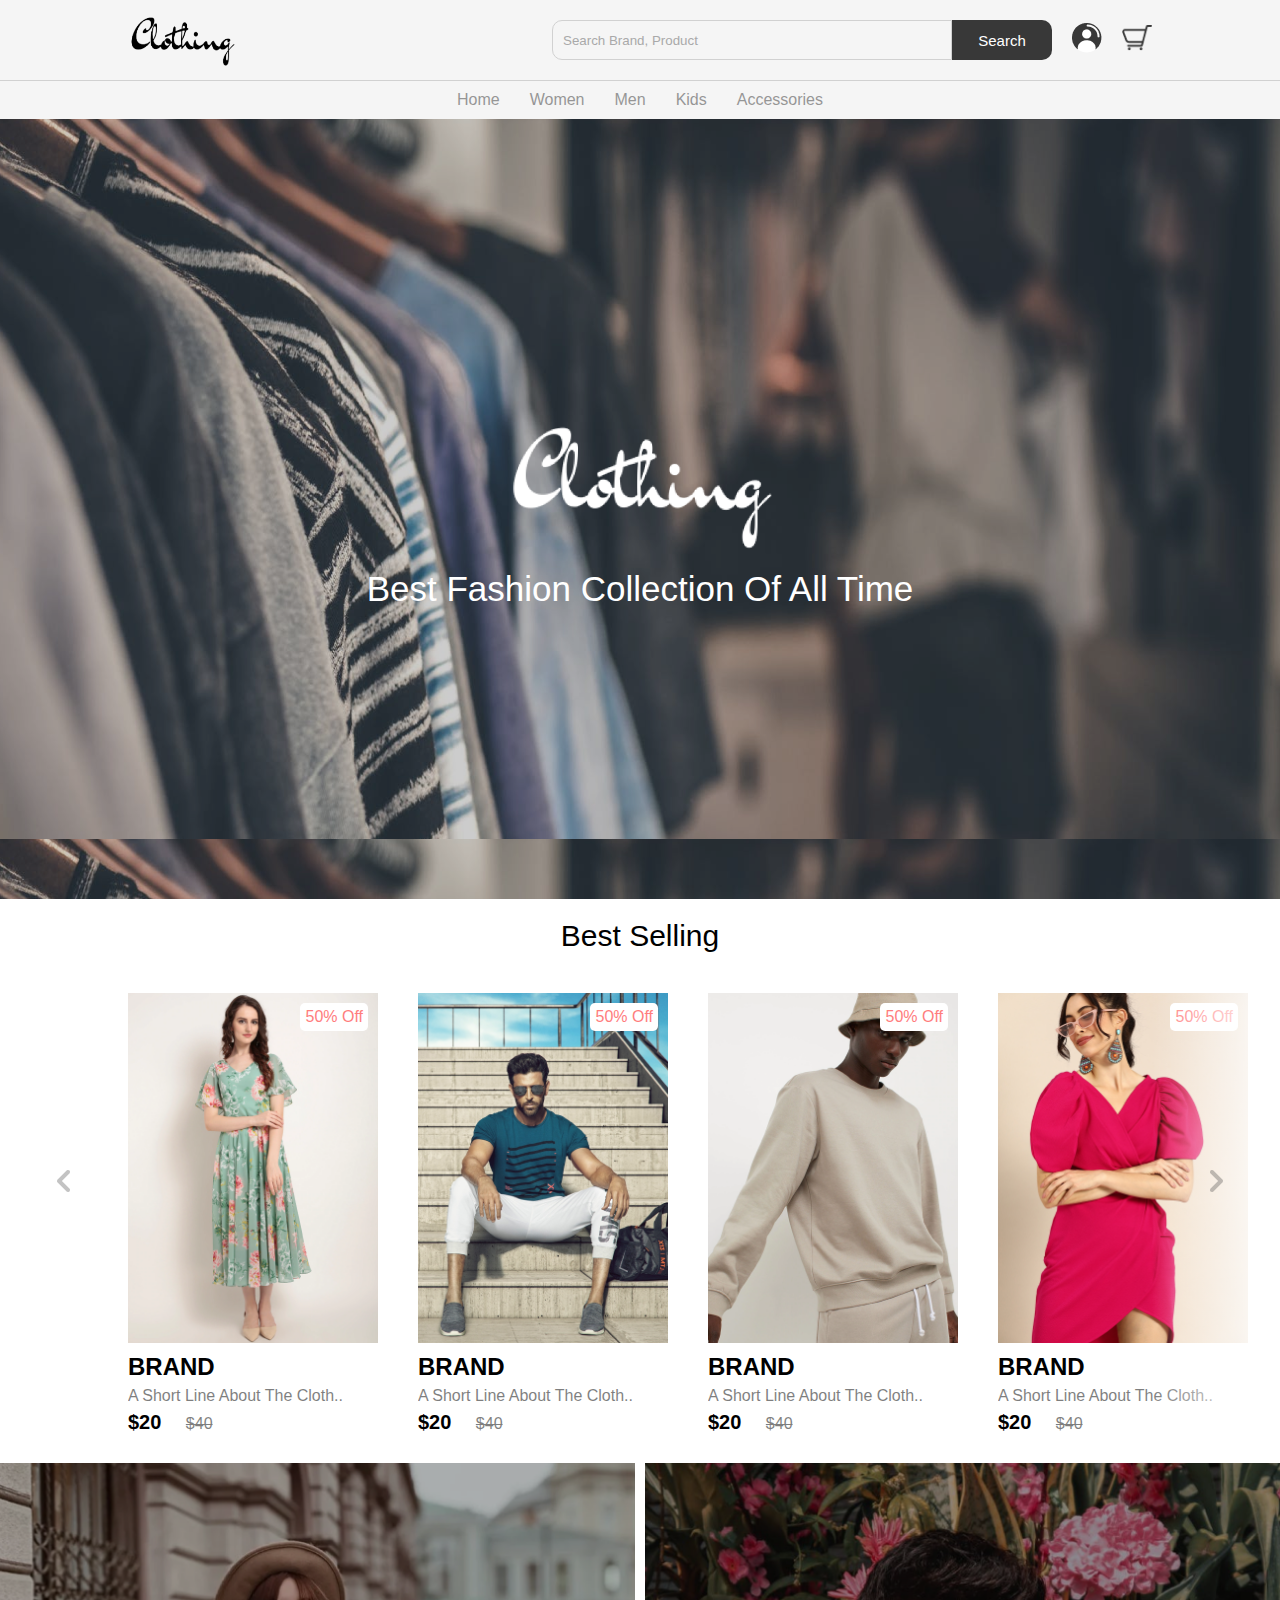
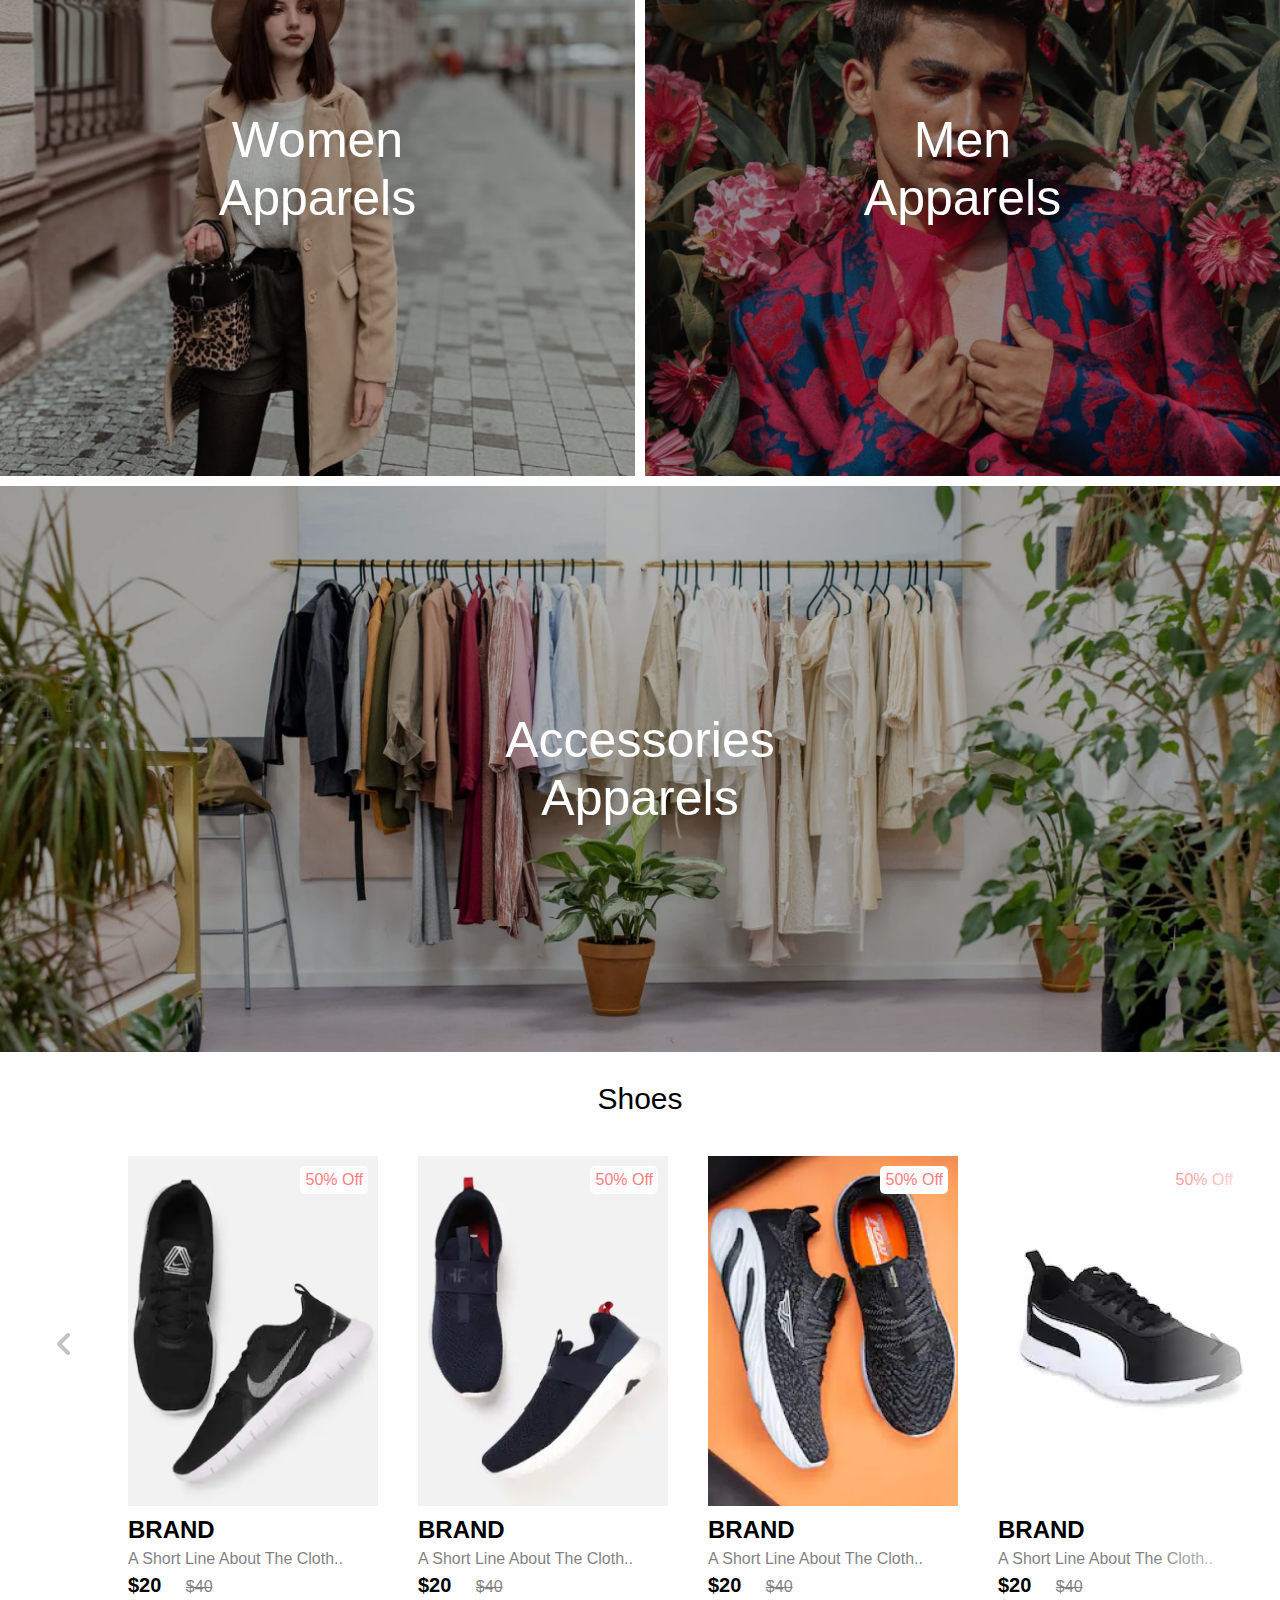
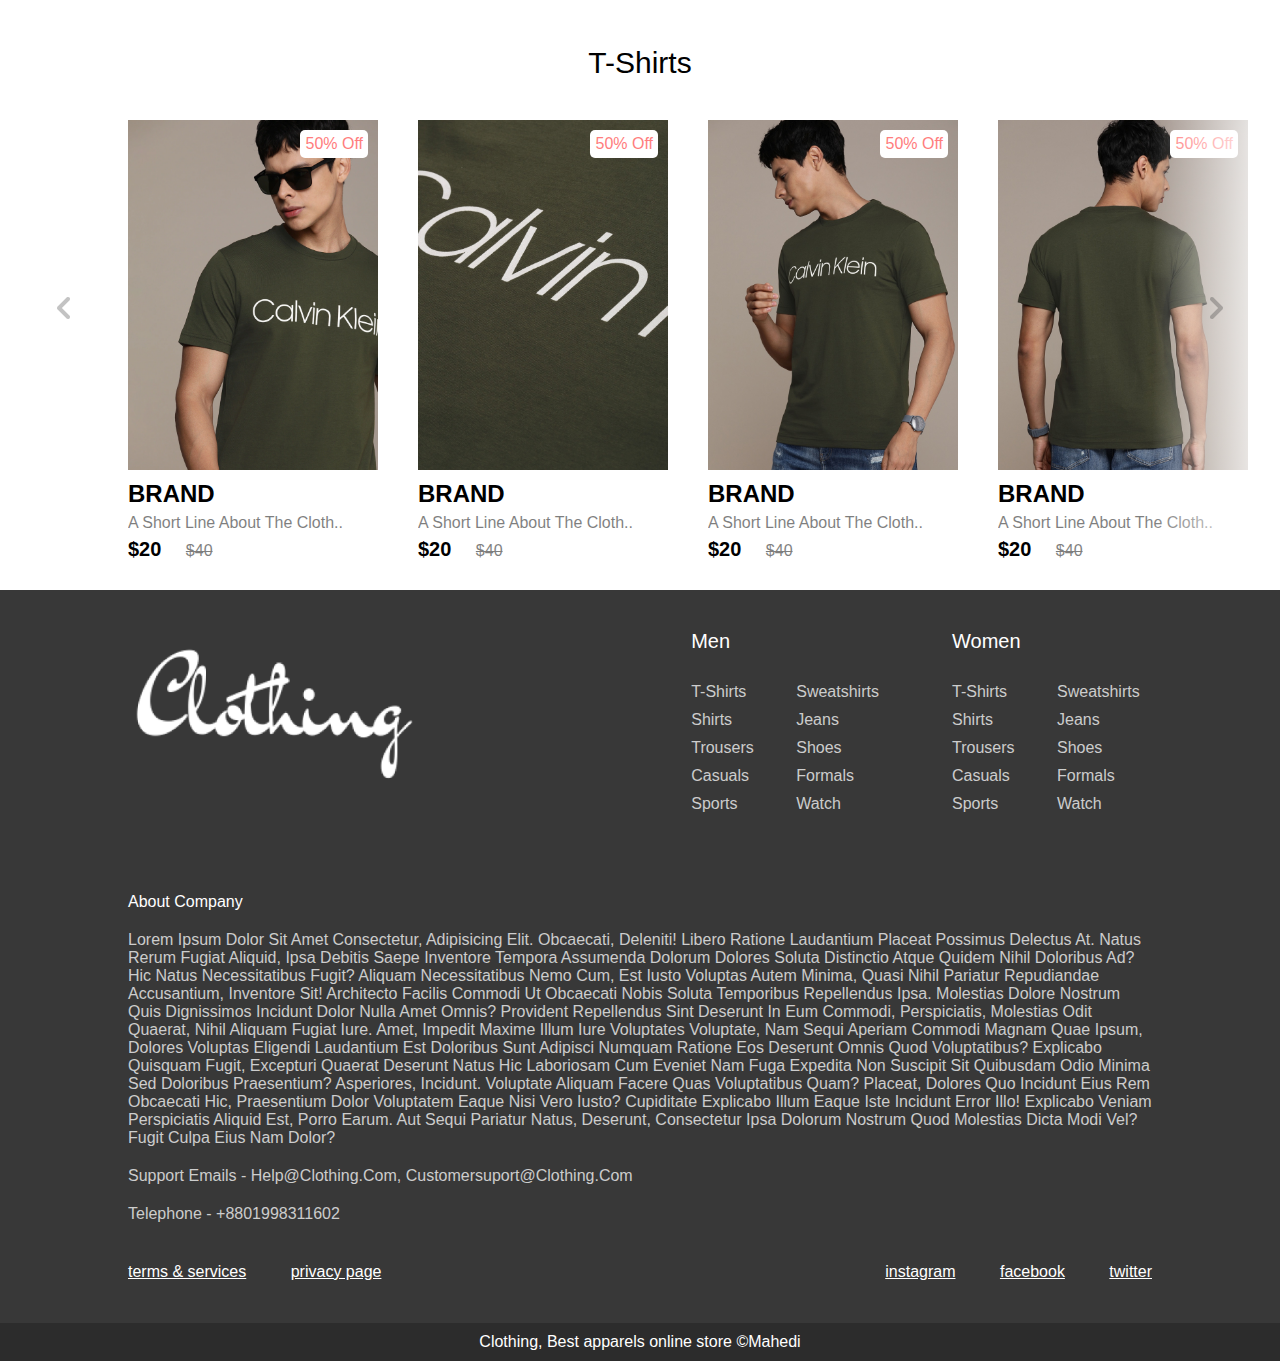
<file: index.html>
<!DOCTYPE html>
<html lang="en">
<head>
    <meta charset="UTF-8">
    <meta http-equiv="X-UA-Compatible" content="IE=edge">
    <meta name="viewport" content="width=device-width, initial-scale=1.0">
    <title>E-commerce website</title>
    <link rel="stylesheet" href="css/home.css">
</head>
<body>
    <nav id="navbar" class="navBar"></nav>
    <!-- Hero section -->
    <header class="hero-section">
        <div class="content">
            <img src="images/img/light-logo.png" class="logo" alt="">
            <p class="sub-heading">best fashion collection of all time</p>
        </div>
    </header>

    <!-- Cards container -->
    <section class="product">
        <h2 class="product-catagory">Best selling</h2>
        <button class="pre-btn"><img src="images/img/arrow.png" alt=""></button>
        <button class="nxt-btn"><img src="images/img/arrow.png" alt=""></button>
        <div class="product-container">
            <div class="product-card">
                <div class="product-img">
                    <span class="discount-tag">50% off</span>
                    <img src="images/img/card1.png" class="product-thumb" alt="">
                    <button class="card-btn">add to wishlist</button>
                </div>
                <div class="product-info">
                    <h2 class="product-brand">brand</h2>
                    <p class="product-short-des">a short line about the cloth..</p>
                    <span class="price">$20</span> <span class="actual-price">$40</span>
                </div>
            </div>
            <div class="product-card">
                <div class="product-img">
                    <span class="discount-tag">50% off</span>
                    <img src="images/img/card2.png" class="product-thumb" alt="">
                    <button class="card-btn">add to wishlist</button>
                </div>
                <div class="product-info">
                    <h2 class="product-brand">brand</h2>
                    <p class="product-short-des">a short line about the cloth..</p>
                    <span class="price">$20</span> <span class="actual-price">$40</span>
                </div>
            </div>
            <div class="product-card">
                <div class="product-img">
                    <span class="discount-tag">50% off</span>
                    <img src="images/img/card3.png" class="product-thumb" alt="">
                    <button class="card-btn">add to wishlist</button>
                </div>
                <div class="product-info">
                    <h2 class="product-brand">brand</h2>
                    <p class="product-short-des">a short line about the cloth..</p>
                    <span class="price">$20</span> <span class="actual-price">$40</span>
                </div>
            </div>
            <div class="product-card">
                <div class="product-img">
                    <span class="discount-tag">50% off</span>
                    <img src="images/img/card4.png" class="product-thumb" alt="">
                    <button class="card-btn">add to wishlist</button>
                </div>
                <div class="product-info">
                    <h2 class="product-brand">brand</h2>
                    <p class="product-short-des">a short line about the cloth..</p>
                    <span class="price">$20</span> <span class="actual-price">$40</span>
                </div>
            </div>
            <div class="product-card">
                <div class="product-img">
                    <span class="discount-tag">50% off</span>
                    <img src="images/img/card5.png" class="product-thumb" alt="">
                    <button class="card-btn">add to wishlist</button>
                </div>
                <div class="product-info">
                    <h2 class="product-brand">brand</h2>
                    <p class="product-short-des">a short line about the cloth..</p>
                    <span class="price">$20</span> <span class="actual-price">$40</span>
                </div>
            </div>
            <div class="product-card">
                <div class="product-img">
                    <span class="discount-tag">50% off</span>
                    <img src="images/img/card6.png" class="product-thumb" alt="">
                    <button class="card-btn">add to wishlist</button>
                </div>
                <div class="product-info">
                    <h2 class="product-brand">brand</h2>
                    <p class="product-short-des">a short line about the cloth..</p>
                    <span class="price">$20</span> <span class="actual-price">$40</span>
                </div>
            </div>
            <div class="product-card">
                <div class="product-img">
                    <span class="discount-tag">50% off</span>
                    <img src="images/img/card7.png" class="product-thumb" alt="">
                    <button class="card-btn">add to wishlist</button>
                </div>
                <div class="product-info">
                    <h2 class="product-brand">brand</h2>
                    <p class="product-short-des">a short line about the cloth..</p>
                    <span class="price">$20</span> <span class="actual-price">$40</span>
                </div>
            </div>
            <div class="product-card">
                <div class="product-img">
                    <span class="discount-tag">50% off</span>
                    <img src="images/img/card8.png" class="product-thumb" alt="">
                    <button class="card-btn">add to wishlist</button>
                </div>
                <div class="product-info">
                    <h2 class="product-brand">brand</h2>
                    <p class="product-short-des">a short line about the cloth..</p>
                    <span class="price">$20</span> <span class="actual-price">$40</span>
                </div>
            </div>
        </div>
    </section>
    <!-- Collection section -->
    <section class="collection-container">
        <a href="#" class="collection">
            <img src="images/img/women-collection.png" alt="">
            <p class="collection-title">women <br> apparels </p>
        </a>
        <a href="#" class="collection">
            <img src="images/img/men-collection.png" alt="">
            <p class="collection-title">men <br> apparels </p>
        </a>
        <a href="#" class="collection">
            <img src="images/img/accessories-collection.png" alt="">
            <p class="collection-title">accessories <br> apparels </p>
        </a>
    </section>
    <!-- Cards container -->
    <section class="product">
        <h2 class="product-catagory">Shoes</h2>
        <button class="pre-btn"><img src="images/img/arrow.png" alt=""></button>
        <button class="nxt-btn"><img src="images/img/arrow.png" alt=""></button>
        <div class="product-container">
            <div class="product-card">
                <div class="product-img">
                    <span class="discount-tag">50% off</span>
                    <img src="images/img/card9.png" class="product-thumb" alt="">
                    <button class="card-btn">add to wishlist</button>
                </div>
                <div class="product-info">
                    <h2 class="product-brand">brand</h2>
                    <p class="product-short-des">a short line about the cloth..</p>
                    <span class="price">$20</span> <span class="actual-price">$40</span>
                </div>
            </div>
            <div class="product-card">
                <div class="product-img">
                    <span class="discount-tag">50% off</span>
                    <img src="images/img/card10.png" class="product-thumb" alt="">
                    <button class="card-btn">add to wishlist</button>
                </div>
                <div class="product-info">
                    <h2 class="product-brand">brand</h2>
                    <p class="product-short-des">a short line about the cloth..</p>
                    <span class="price">$20</span> <span class="actual-price">$40</span>
                </div>
            </div>
            <div class="product-card">
                <div class="product-img">
                    <span class="discount-tag">50% off</span>
                    <img src="images/img/card11.png" class="product-thumb" alt="">
                    <button class="card-btn">add to wishlist</button>
                </div>
                <div class="product-info">
                    <h2 class="product-brand">brand</h2>
                    <p class="product-short-des">a short line about the cloth..</p>
                    <span class="price">$20</span> <span class="actual-price">$40</span>
                </div>
            </div>
            <div class="product-card">
                <div class="product-img">
                    <span class="discount-tag">50% off</span>
                    <img src="images/img/card12.png" class="product-thumb" alt="">
                    <button class="card-btn">add to wishlist</button>
                </div>
                <div class="product-info">
                    <h2 class="product-brand">brand</h2>
                    <p class="product-short-des">a short line about the cloth..</p>
                    <span class="price">$20</span> <span class="actual-price">$40</span>
                </div>
            </div>
            <div class="product-card">
                <div class="product-img">
                    <span class="discount-tag">50% off</span>
                    <img src="images/img/card9.png" class="product-thumb" alt="">
                    <button class="card-btn">add to wishlist</button>
                </div>
                <div class="product-info">
                    <h2 class="product-brand">brand</h2>
                    <p class="product-short-des">a short line about the cloth..</p>
                    <span class="price">$20</span> <span class="actual-price">$40</span>
                </div>
            </div>
            <div class="product-card">
                <div class="product-img">
                    <span class="discount-tag">50% off</span>
                    <img src="images/img/card10.png" class="product-thumb" alt="">
                    <button class="card-btn">add to wishlist</button>
                </div>
                <div class="product-info">
                    <h2 class="product-brand">brand</h2>
                    <p class="product-short-des">a short line about the cloth..</p>
                    <span class="price">$20</span> <span class="actual-price">$40</span>
                </div>
            </div>
            <div class="product-card">
                <div class="product-img">
                    <span class="discount-tag">50% off</span>
                    <img src="images/img/card11.png" class="product-thumb" alt="">
                    <button class="card-btn">add to wishlist</button>
                </div>
                <div class="product-info">
                    <h2 class="product-brand">brand</h2>
                    <p class="product-short-des">a short line about the cloth..</p>
                    <span class="price">$20</span> <span class="actual-price">$40</span>
                </div>
            </div>
            <div class="product-card">
                <div class="product-img">
                    <span class="discount-tag">50% off</span>
                    <img src="images/img/card12.png" class="product-thumb" alt="">
                    <button class="card-btn">add to wishlist</button>
                </div>
                <div class="product-info">
                    <h2 class="product-brand">brand</h2>
                    <p class="product-short-des">a short line about the cloth..</p>
                    <span class="price">$20</span> <span class="actual-price">$40</span>
                </div>
            </div>
        </div>
    </section>
    <!-- Cards container -->
    <section class="product">
        <h2 class="product-catagory">T-Shirts</h2>
        <button class="pre-btn"><img src="images/img/arrow.png" alt=""></button>
        <button class="nxt-btn"><img src="images/img/arrow.png" alt=""></button>
        <div class="product-container">
            <div class="product-card">
                <div class="product-img">
                    <span class="discount-tag">50% off</span>
                    <img src="images/img/product image 1.png" class="product-thumb" alt="">
                    <button class="card-btn">add to wishlist</button>
                </div>
                <div class="product-info">
                    <h2 class="product-brand">brand</h2>
                    <p class="product-short-des">a short line about the cloth..</p>
                    <span class="price">$20</span> <span class="actual-price">$40</span>
                </div>
            </div>
            <div class="product-card">
                <div class="product-img">
                    <span class="discount-tag">50% off</span>
                    <img src="images/img/product image 2.png" class="product-thumb" alt="">
                    <button class="card-btn">add to wishlist</button>
                </div>
                <div class="product-info">
                    <h2 class="product-brand">brand</h2>
                    <p class="product-short-des">a short line about the cloth..</p>
                    <span class="price">$20</span> <span class="actual-price">$40</span>
                </div>
            </div>
            <div class="product-card">
                <div class="product-img">
                    <span class="discount-tag">50% off</span>
                    <img src="images/img/product image 3.png" class="product-thumb" alt="">
                    <button class="card-btn">add to wishlist</button>
                </div>
                <div class="product-info">
                    <h2 class="product-brand">brand</h2>
                    <p class="product-short-des">a short line about the cloth..</p>
                    <span class="price">$20</span> <span class="actual-price">$40</span>
                </div>
            </div>
            <div class="product-card">
                <div class="product-img">
                    <span class="discount-tag">50% off</span>
                    <img src="images/img/product image 4.png" class="product-thumb" alt="">
                    <button class="card-btn">add to wishlist</button>
                </div>
                <div class="product-info">
                    <h2 class="product-brand">brand</h2>
                    <p class="product-short-des">a short line about the cloth..</p>
                    <span class="price">$20</span> <span class="actual-price">$40</span>
                </div>
            </div>
            <div class="product-card">
                <div class="product-img">
                    <span class="discount-tag">50% off</span>
                    <img src="images/img/product image 1.png" class="product-thumb" alt="">
                    <button class="card-btn">add to wishlist</button>
                </div>
                <div class="product-info">
                    <h2 class="product-brand">brand</h2>
                    <p class="product-short-des">a short line about the cloth..</p>
                    <span class="price">$20</span> <span class="actual-price">$40</span>
                </div>
            </div>
            <div class="product-card">
                <div class="product-img">
                    <span class="discount-tag">50% off</span>
                    <img src="images/img/product image 2.png" class="product-thumb" alt="">
                    <button class="card-btn">add to wishlist</button>
                </div>
                <div class="product-info">
                    <h2 class="product-brand">brand</h2>
                    <p class="product-short-des">a short line about the cloth..</p>
                    <span class="price">$20</span> <span class="actual-price">$40</span>
                </div>
            </div>
            <div class="product-card">
                <div class="product-img">
                    <span class="discount-tag">50% off</span>
                    <img src="images/img/product image 3.png" class="product-thumb" alt="">
                    <button class="card-btn">add to wishlist</button>
                </div>
                <div class="product-info">
                    <h2 class="product-brand">brand</h2>
                    <p class="product-short-des">a short line about the cloth..</p>
                    <span class="price">$20</span> <span class="actual-price">$40</span>
                </div>
            </div>
            <div class="product-card">
                <div class="product-img">
                    <span class="discount-tag">50% off</span>
                    <img src="images/img/product image 4.png" class="product-thumb" alt="">
                    <button class="card-btn">add to wishlist</button>
                </div>
                <div class="product-info">
                    <h2 class="product-brand">brand</h2>
                    <p class="product-short-des">a short line about the cloth..</p>
                    <span class="price">$20</span> <span class="actual-price">$40</span>
                </div>
            </div>
        </div>
    </section>
<!-- Footer section -->
    <footer></footer>
    <script src="js/home.js"></script>
    <script src="js/nav.js"></script>
    <script src="js/footer.js"></script>
</body>
</html>
</file>
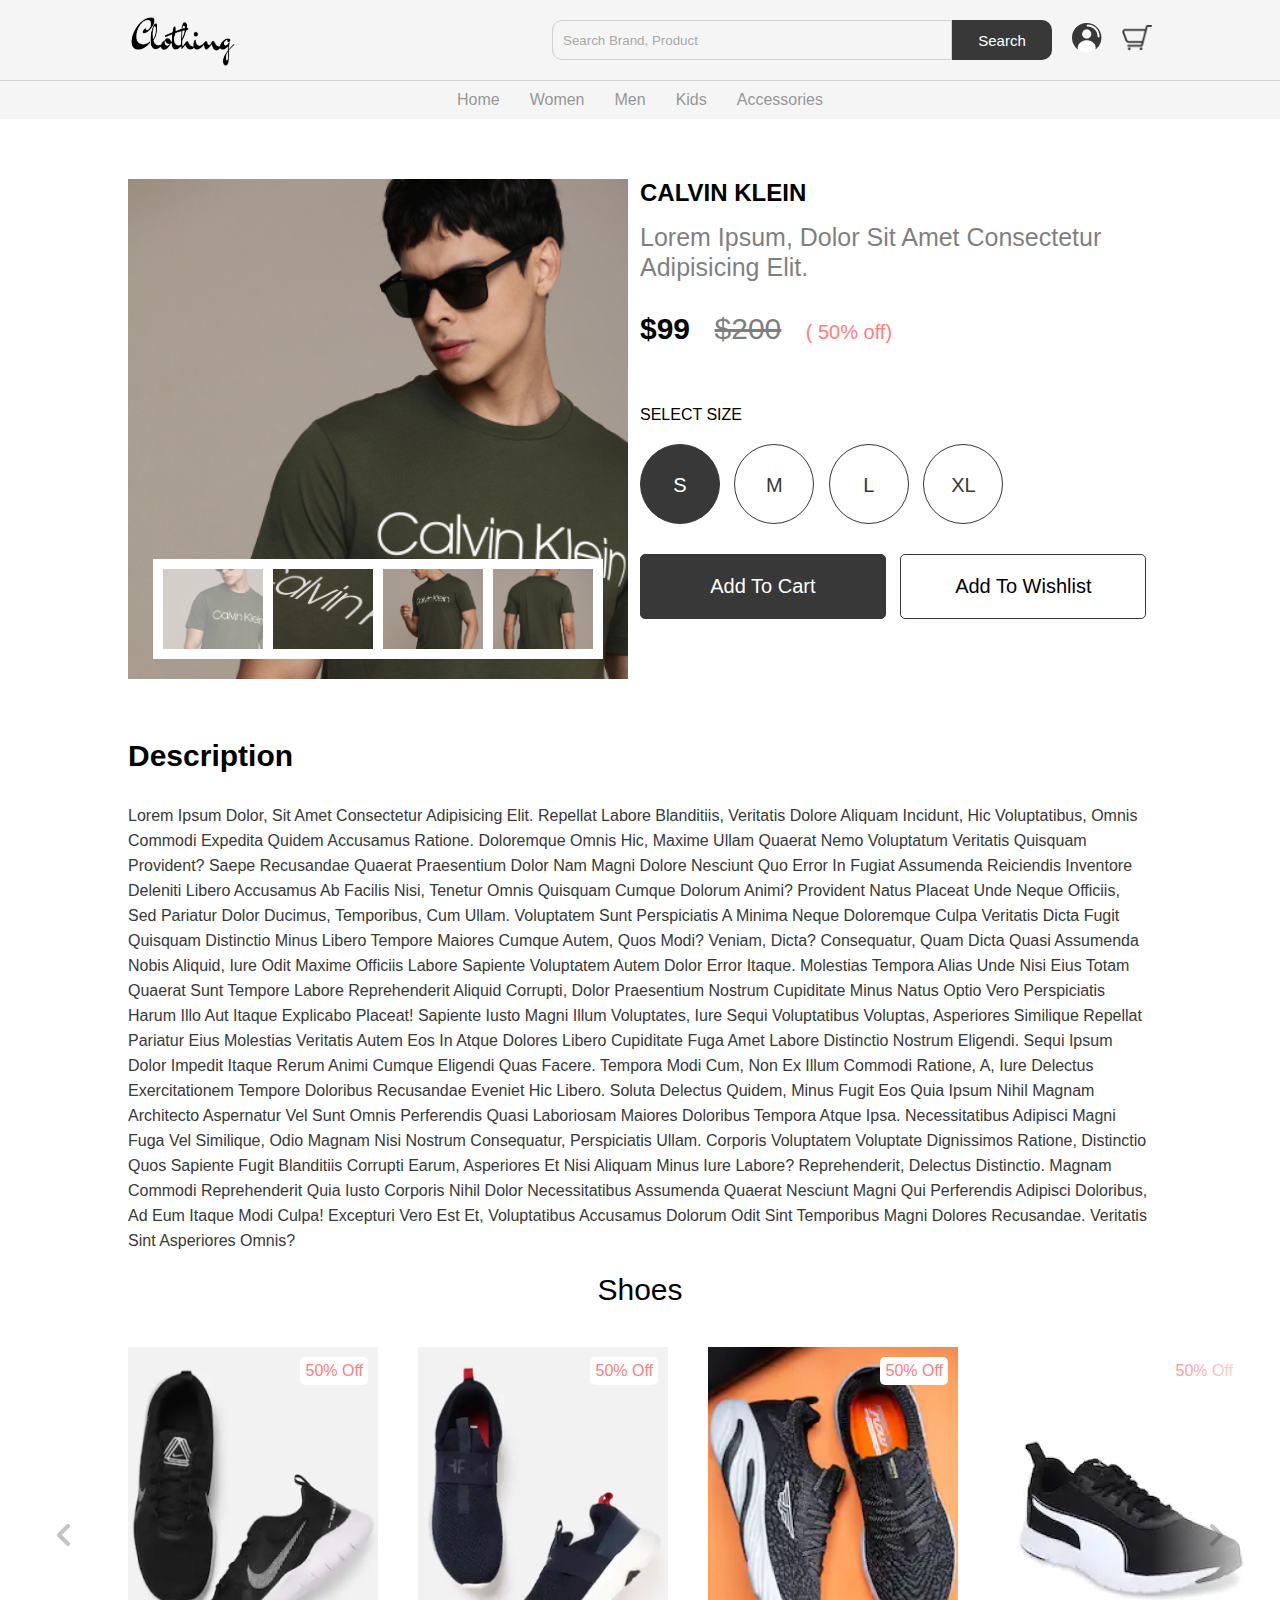
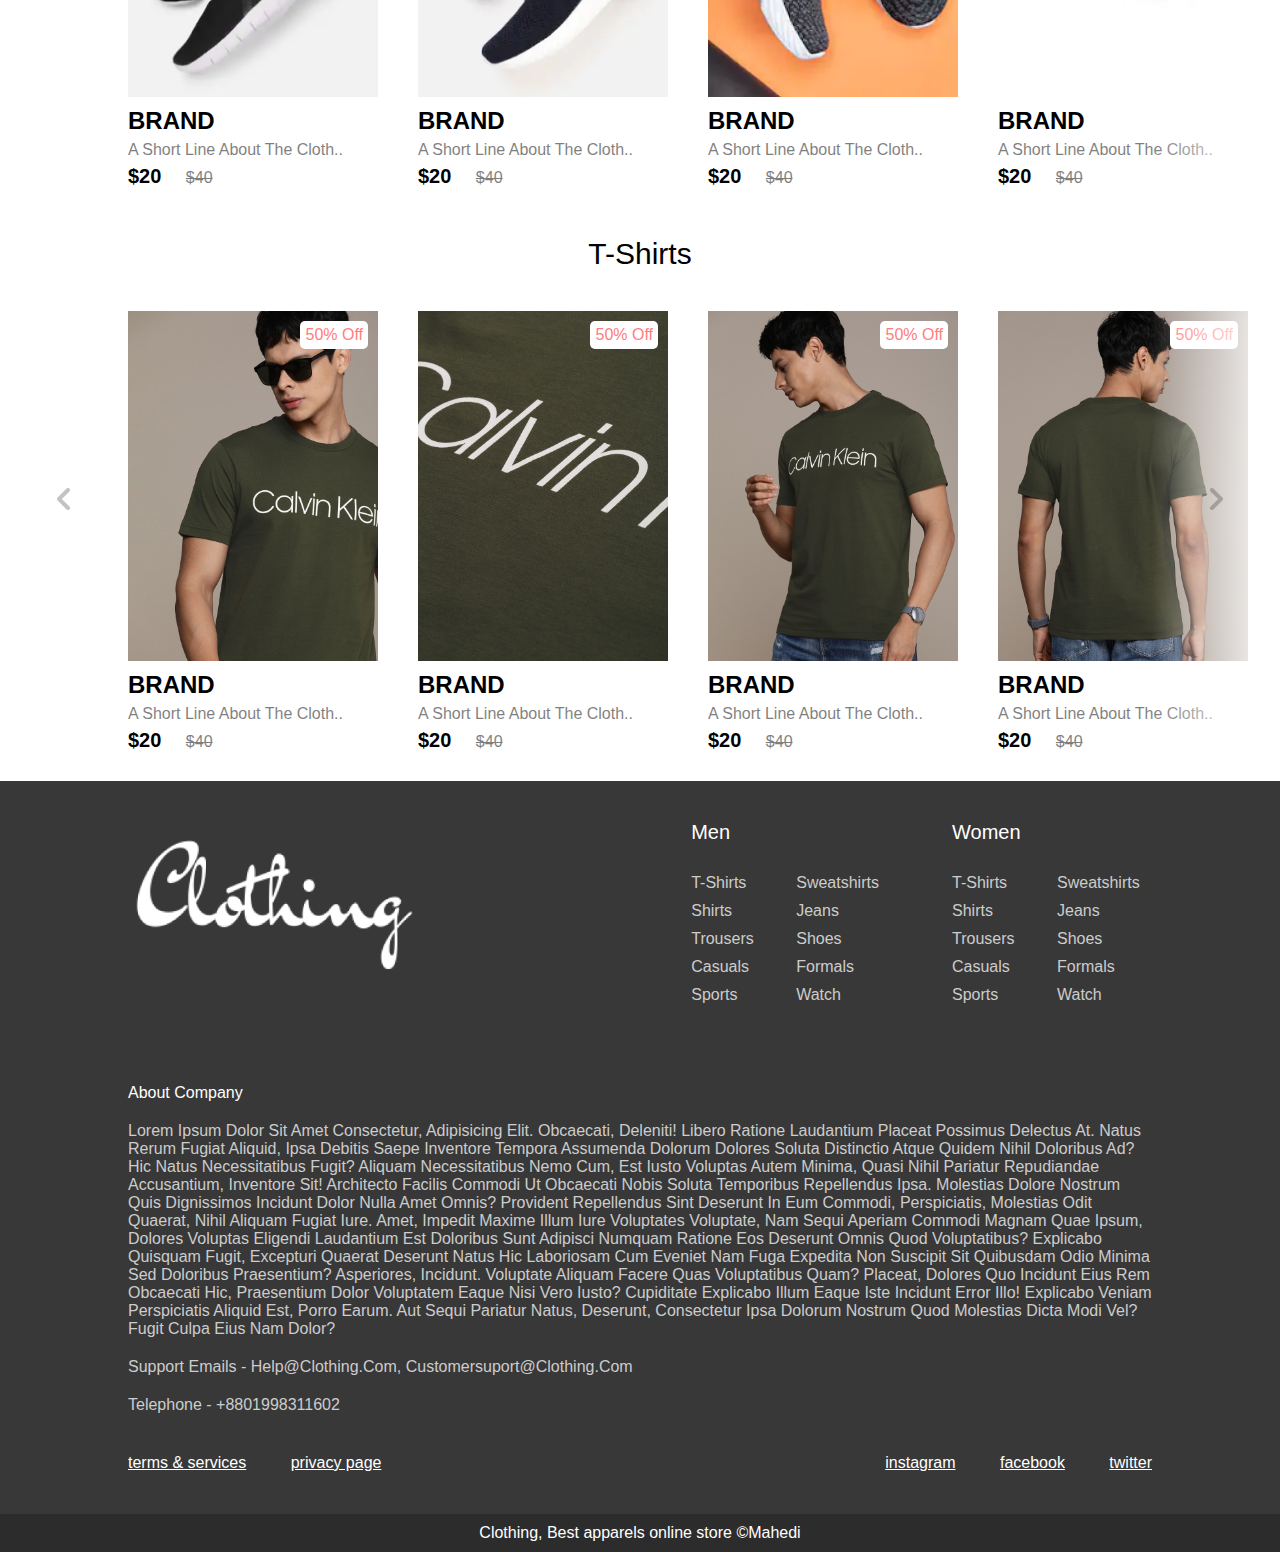
<file: product.html>
<!DOCTYPE html>
<html lang="en">
<head>
    <meta charset="UTF-8">
    <meta http-equiv="X-UA-Compatible" content="IE=edge">
    <meta name="viewport" content="width=device-width, initial-scale=1.0">
    <title>product - </title>
    <link rel="stylesheet" href="./css/home.css">
    <link rel="stylesheet" href="./css/product.css">
</head>
<body>
    <nav id="navbar" class="navBar"></nav>
    <section class="product-details">
        <div class="image-slider">
            <div class="product-images">
                <img src="images/img/product image 1.png" class="active" alt="">
                <img src="images/img/product image 2.png" alt="">
                <img src="images/img/product image 3.png" alt="">
                <img src="images/img/product image 4.png" alt="">
            </div>
        </div>
        <div class="details">
            <h2 class="product-brand">calvin klein</h2>
            <p class="product-short-des">Lorem ipsum, dolor sit amet consectetur adipisicing elit.</p>
            <span class="product-price">$99</span>
            <span class="product-actual-price">$200</span>
            <span class="product-discount">( 50% off)</span>

            <p class="product-sub-heading">select size</p>
            <input type="radio"name="size" value="s" hidden id="s-size">
            <label for="s-size" class="size-radio-btn check">s</label>
            <input type="radio" name="size" value="m" hidden id="m-size">
            <label for="m-size" class="size-radio-btn">m</label>
            <input type="radio" name="size" value="l" hidden id="l-size">
            <label for="l-size" class="size-radio-btn">l</label>
            <input type="radio" name="size" value="xl" hidden id="xl-size">
            <label for="xl-size" class="size-radio-btn">xl</label>
            <button class="btn cart-btn">add to cart</button>
            <button class="btn wish-btn">add to wishlist</button>
        </div>
    </section>
    <section class="details-des">
        <h2 class="heading">description</h2>
        <p class="des">Lorem ipsum dolor, sit amet consectetur adipisicing elit. Repellat labore blanditiis, veritatis dolore aliquam incidunt, hic voluptatibus, omnis commodi expedita quidem accusamus ratione. Doloremque omnis hic, maxime ullam quaerat nemo voluptatum veritatis quisquam provident? Saepe recusandae quaerat praesentium dolor nam magni dolore nesciunt quo error in fugiat assumenda reiciendis inventore deleniti libero accusamus ab facilis nisi, tenetur omnis quisquam cumque dolorum animi? Provident natus placeat unde neque officiis, sed pariatur dolor ducimus, temporibus, cum ullam. Voluptatem sunt perspiciatis a minima neque doloremque culpa veritatis dicta fugit quisquam distinctio minus libero tempore maiores cumque autem, quos modi? Veniam, dicta? Consequatur, quam dicta quasi assumenda nobis aliquid, iure odit maxime officiis labore sapiente voluptatem autem dolor error itaque. Molestias tempora alias unde nisi eius totam quaerat sunt tempore labore reprehenderit aliquid corrupti, dolor praesentium nostrum cupiditate minus natus optio vero perspiciatis harum illo aut itaque explicabo placeat! Sapiente iusto magni illum voluptates, iure sequi voluptatibus voluptas, asperiores similique repellat pariatur eius molestias veritatis autem eos in atque dolores libero cupiditate fuga amet labore distinctio nostrum eligendi. Sequi ipsum dolor impedit itaque rerum animi cumque eligendi quas facere. Tempora modi cum, non ex illum commodi ratione, a, iure delectus exercitationem tempore doloribus recusandae eveniet hic libero. Soluta delectus quidem, minus fugit eos quia ipsum nihil magnam architecto aspernatur vel sunt omnis perferendis quasi laboriosam maiores doloribus tempora atque ipsa. Necessitatibus adipisci magni fuga vel similique, odio magnam nisi nostrum consequatur, perspiciatis ullam. Corporis voluptatem voluptate dignissimos ratione, distinctio quos sapiente fugit blanditiis corrupti earum, asperiores et nisi aliquam minus iure labore? Reprehenderit, delectus distinctio. Magnam commodi reprehenderit quia iusto corporis nihil dolor necessitatibus assumenda quaerat nesciunt magni qui perferendis adipisci doloribus, ad eum itaque modi culpa! Excepturi vero est et, voluptatibus accusamus dolorum odit sint temporibus magni dolores recusandae. Veritatis sint asperiores omnis?</p>
    </section>
       <!-- Cards container -->
       <section class="product">
        <h2 class="product-catagory">Shoes</h2>
        <button class="pre-btn"><img src="images/img/arrow.png" alt=""></button>
        <button class="nxt-btn"><img src="images/img/arrow.png" alt=""></button>
        <div class="product-container">
            <div class="product-card">
                <div class="product-img">
                    <span class="discount-tag">50% off</span>
                    <img src="images/img/card9.png" class="product-thumb" alt="">
                    <button class="card-btn">add to wishlist</button>
                </div>
                <div class="product-info">
                    <h2 class="product-brand">brand</h2>
                    <p class="product-short-des">a short line about the cloth..</p>
                    <span class="price">$20</span> <span class="actual-price">$40</span>
                </div>
            </div>
            <div class="product-card">
                <div class="product-img">
                    <span class="discount-tag">50% off</span>
                    <img src="images/img/card10.png" class="product-thumb" alt="">
                    <button class="card-btn">add to wishlist</button>
                </div>
                <div class="product-info">
                    <h2 class="product-brand">brand</h2>
                    <p class="product-short-des">a short line about the cloth..</p>
                    <span class="price">$20</span> <span class="actual-price">$40</span>
                </div>
            </div>
            <div class="product-card">
                <div class="product-img">
                    <span class="discount-tag">50% off</span>
                    <img src="images/img/card11.png" class="product-thumb" alt="">
                    <button class="card-btn">add to wishlist</button>
                </div>
                <div class="product-info">
                    <h2 class="product-brand">brand</h2>
                    <p class="product-short-des">a short line about the cloth..</p>
                    <span class="price">$20</span> <span class="actual-price">$40</span>
                </div>
            </div>
            <div class="product-card">
                <div class="product-img">
                    <span class="discount-tag">50% off</span>
                    <img src="images/img/card12.png" class="product-thumb" alt="">
                    <button class="card-btn">add to wishlist</button>
                </div>
                <div class="product-info">
                    <h2 class="product-brand">brand</h2>
                    <p class="product-short-des">a short line about the cloth..</p>
                    <span class="price">$20</span> <span class="actual-price">$40</span>
                </div>
            </div>
            <div class="product-card">
                <div class="product-img">
                    <span class="discount-tag">50% off</span>
                    <img src="images/img/card9.png" class="product-thumb" alt="">
                    <button class="card-btn">add to wishlist</button>
                </div>
                <div class="product-info">
                    <h2 class="product-brand">brand</h2>
                    <p class="product-short-des">a short line about the cloth..</p>
                    <span class="price">$20</span> <span class="actual-price">$40</span>
                </div>
            </div>
            <div class="product-card">
                <div class="product-img">
                    <span class="discount-tag">50% off</span>
                    <img src="images/img/card10.png" class="product-thumb" alt="">
                    <button class="card-btn">add to wishlist</button>
                </div>
                <div class="product-info">
                    <h2 class="product-brand">brand</h2>
                    <p class="product-short-des">a short line about the cloth..</p>
                    <span class="price">$20</span> <span class="actual-price">$40</span>
                </div>
            </div>
            <div class="product-card">
                <div class="product-img">
                    <span class="discount-tag">50% off</span>
                    <img src="images/img/card11.png" class="product-thumb" alt="">
                    <button class="card-btn">add to wishlist</button>
                </div>
                <div class="product-info">
                    <h2 class="product-brand">brand</h2>
                    <p class="product-short-des">a short line about the cloth..</p>
                    <span class="price">$20</span> <span class="actual-price">$40</span>
                </div>
            </div>
            <div class="product-card">
                <div class="product-img">
                    <span class="discount-tag">50% off</span>
                    <img src="images/img/card12.png" class="product-thumb" alt="">
                    <button class="card-btn">add to wishlist</button>
                </div>
                <div class="product-info">
                    <h2 class="product-brand">brand</h2>
                    <p class="product-short-des">a short line about the cloth..</p>
                    <span class="price">$20</span> <span class="actual-price">$40</span>
                </div>
            </div>
        </div>
    </section>
    <!-- Cards container -->
    <section class="product">
        <h2 class="product-catagory">T-Shirts</h2>
        <button class="pre-btn"><img src="images/img/arrow.png" alt=""></button>
        <button class="nxt-btn"><img src="images/img/arrow.png" alt=""></button>
        <div class="product-container">
            <div class="product-card">
                <div class="product-img">
                    <span class="discount-tag">50% off</span>
                    <img src="images/img/product image 1.png" class="product-thumb" alt="">
                    <button class="card-btn">add to wishlist</button>
                </div>
                <div class="product-info">
                    <h2 class="product-brand">brand</h2>
                    <p class="product-short-des">a short line about the cloth..</p>
                    <span class="price">$20</span> <span class="actual-price">$40</span>
                </div>
            </div>
            <div class="product-card">
                <div class="product-img">
                    <span class="discount-tag">50% off</span>
                    <img src="images/img/product image 2.png" class="product-thumb" alt="">
                    <button class="card-btn">add to wishlist</button>
                </div>
                <div class="product-info">
                    <h2 class="product-brand">brand</h2>
                    <p class="product-short-des">a short line about the cloth..</p>
                    <span class="price">$20</span> <span class="actual-price">$40</span>
                </div>
            </div>
            <div class="product-card">
                <div class="product-img">
                    <span class="discount-tag">50% off</span>
                    <img src="images/img/product image 3.png" class="product-thumb" alt="">
                    <button class="card-btn">add to wishlist</button>
                </div>
                <div class="product-info">
                    <h2 class="product-brand">brand</h2>
                    <p class="product-short-des">a short line about the cloth..</p>
                    <span class="price">$20</span> <span class="actual-price">$40</span>
                </div>
            </div>
            <div class="product-card">
                <div class="product-img">
                    <span class="discount-tag">50% off</span>
                    <img src="images/img/product image 4.png" class="product-thumb" alt="">
                    <button class="card-btn">add to wishlist</button>
                </div>
                <div class="product-info">
                    <h2 class="product-brand">brand</h2>
                    <p class="product-short-des">a short line about the cloth..</p>
                    <span class="price">$20</span> <span class="actual-price">$40</span>
                </div>
            </div>
            <div class="product-card">
                <div class="product-img">
                    <span class="discount-tag">50% off</span>
                    <img src="images/img/product image 1.png" class="product-thumb" alt="">
                    <button class="card-btn">add to wishlist</button>
                </div>
                <div class="product-info">
                    <h2 class="product-brand">brand</h2>
                    <p class="product-short-des">a short line about the cloth..</p>
                    <span class="price">$20</span> <span class="actual-price">$40</span>
                </div>
            </div>
            <div class="product-card">
                <div class="product-img">
                    <span class="discount-tag">50% off</span>
                    <img src="images/img/product image 2.png" class="product-thumb" alt="">
                    <button class="card-btn">add to wishlist</button>
                </div>
                <div class="product-info">
                    <h2 class="product-brand">brand</h2>
                    <p class="product-short-des">a short line about the cloth..</p>
                    <span class="price">$20</span> <span class="actual-price">$40</span>
                </div>
            </div>
            <div class="product-card">
                <div class="product-img">
                    <span class="discount-tag">50% off</span>
                    <img src="images/img/product image 3.png" class="product-thumb" alt="">
                    <button class="card-btn">add to wishlist</button>
                </div>
                <div class="product-info">
                    <h2 class="product-brand">brand</h2>
                    <p class="product-short-des">a short line about the cloth..</p>
                    <span class="price">$20</span> <span class="actual-price">$40</span>
                </div>
            </div>
            <div class="product-card">
                <div class="product-img">
                    <span class="discount-tag">50% off</span>
                    <img src="images/img/product image 4.png" class="product-thumb" alt="">
                    <button class="card-btn">add to wishlist</button>
                </div>
                <div class="product-info">
                    <h2 class="product-brand">brand</h2>
                    <p class="product-short-des">a short line about the cloth..</p>
                    <span class="price">$20</span> <span class="actual-price">$40</span>
                </div>
            </div>
        </div>
    </section>

<footer></footer>
    <script src="./js/nav.js"></script>
    <script src="./js/footer.js"></script>
    <script src="./js/home.js"></script>
    <script src="./js/product.js"></script>
</body>
</html>
</file>
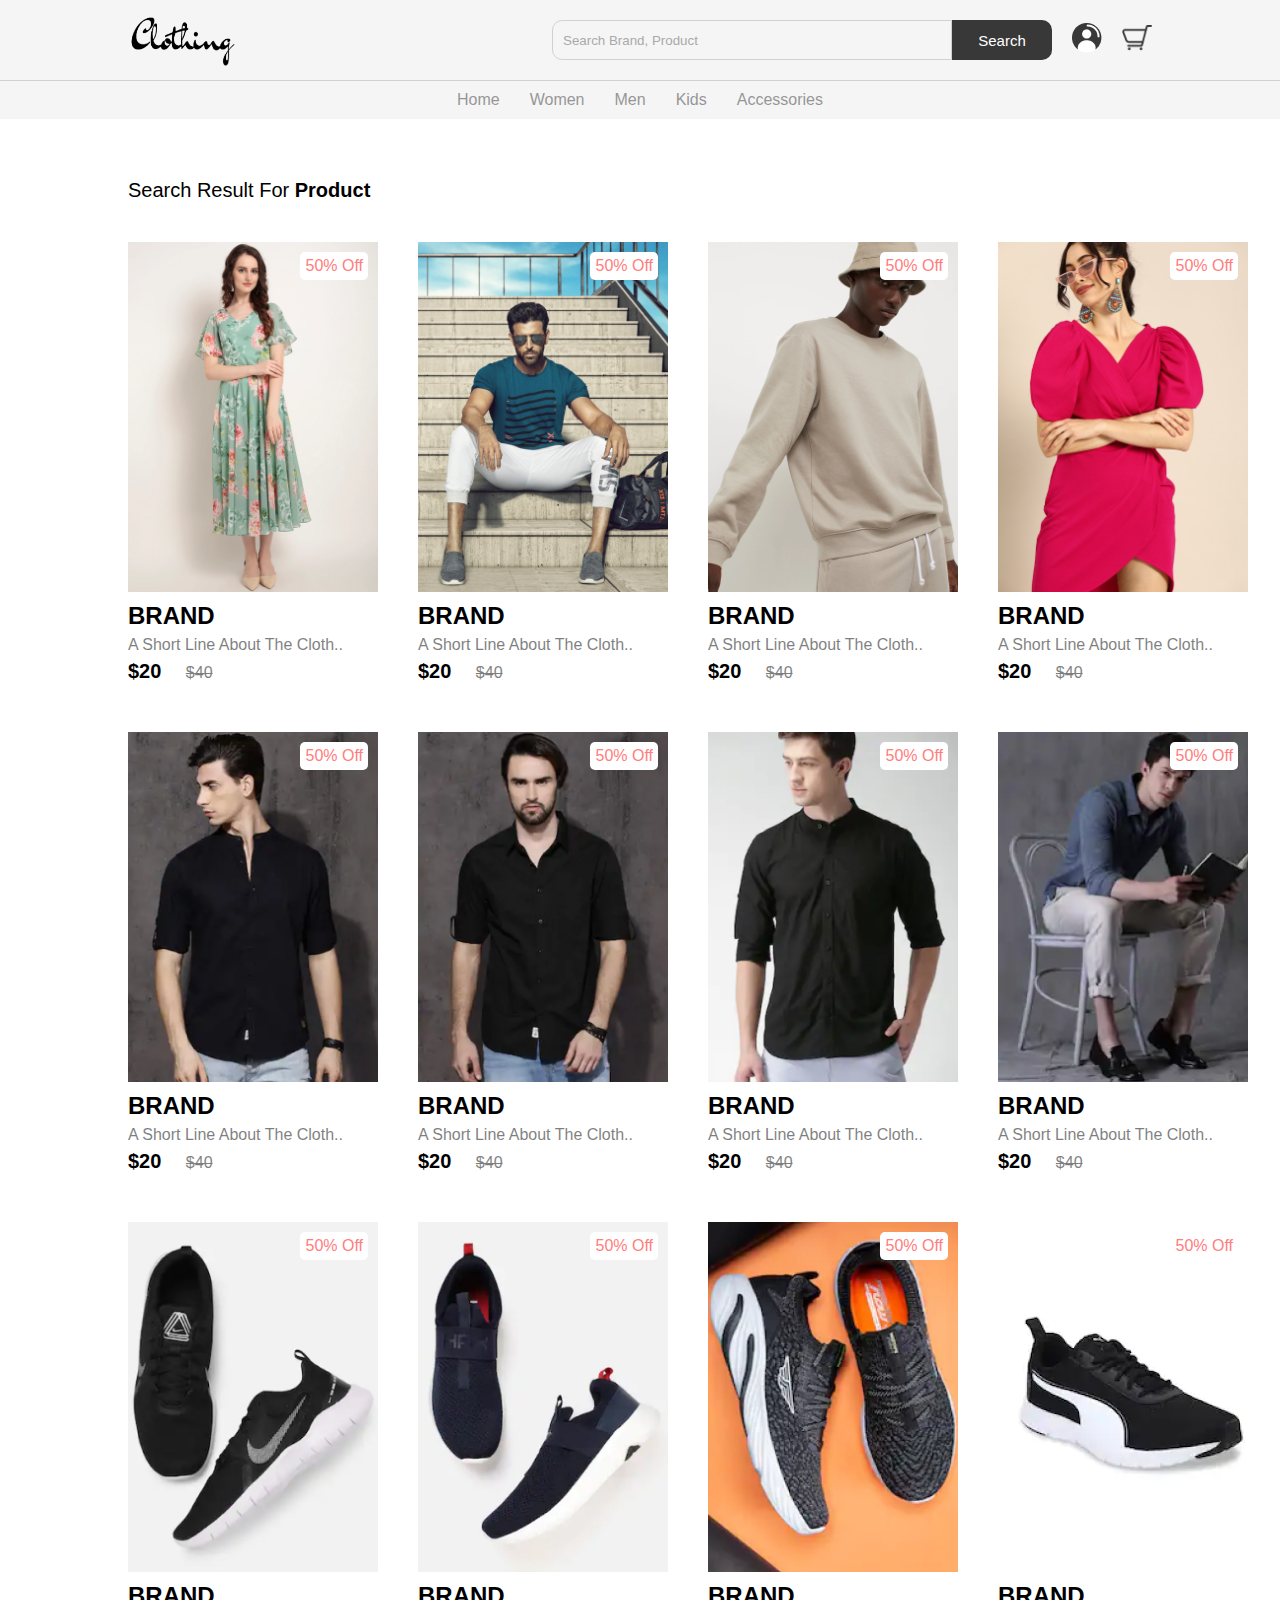
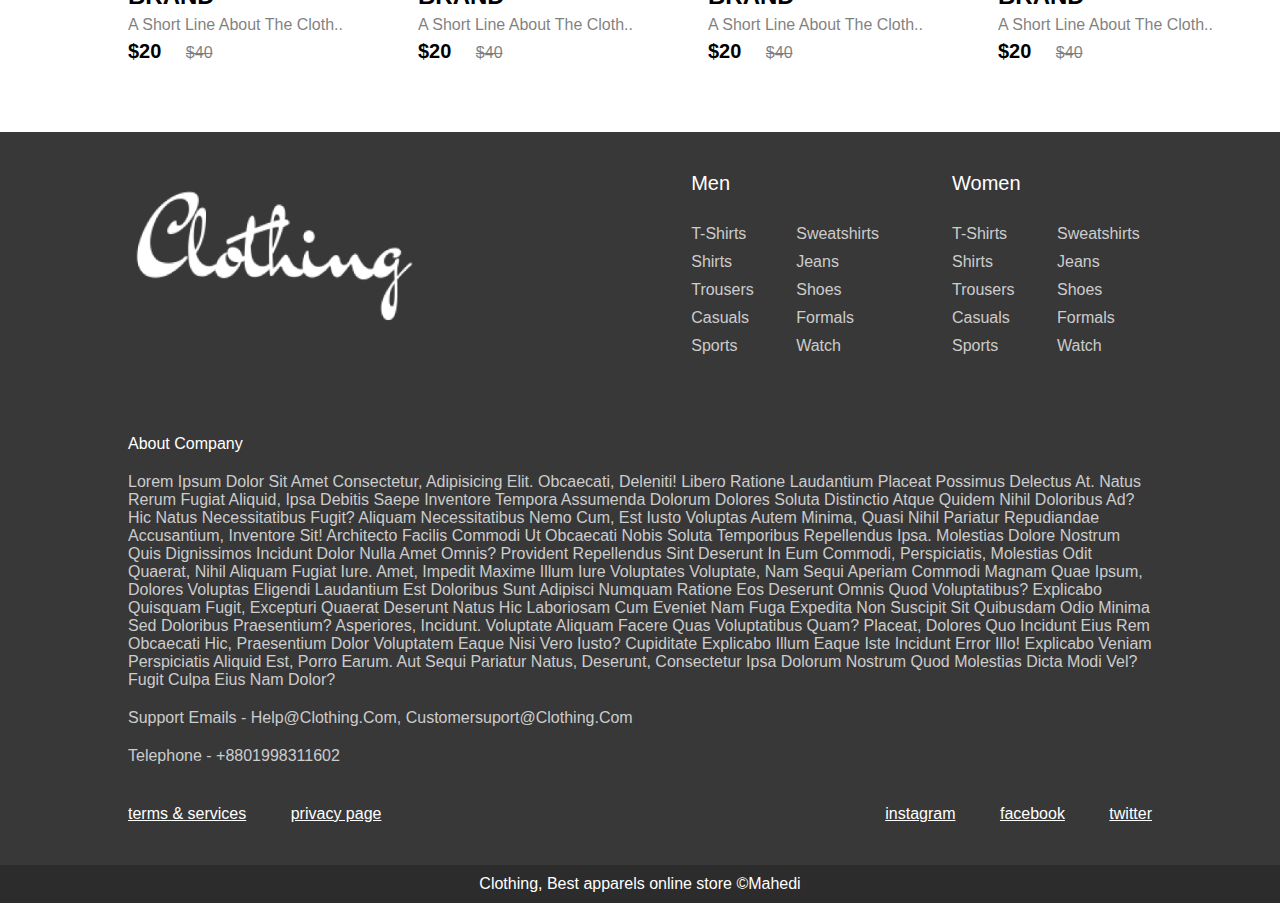
<file: search.html>
<!DOCTYPE html>
<html lang="en">
<head>
    <meta charset="UTF-8">
    <meta http-equiv="X-UA-Compatible" content="IE=edge">
    <meta name="viewport" content="width=device-width, initial-scale=1.0">
    <title>search Results for </title>
    <link rel="stylesheet" href="./css/home.css">
    <link rel="stylesheet" href="./css/search.css">
</head>
<body>
    <nav id="navbar" class="navBar"></nav>

    <section class="search-result">
        <h2 class="heading">search result for <span>product</span></h2>
        <div class="product-container">
            <div class="product-card">
                <div class="product-img">
                    <span class="discount-tag">50% off</span>
                    <img src="images/img/card1.png" class="product-thumb" alt="">
                    <button class="card-btn">add to wishlist</button>
                </div>
                <div class="product-info">
                    <h2 class="product-brand">brand</h2>
                    <p class="product-short-des">a short line about the cloth..</p>
                    <span class="price">$20</span> <span class="actual-price">$40</span>
                </div>
            </div>
            <div class="product-card">
                <div class="product-img">
                    <span class="discount-tag">50% off</span>
                    <img src="images/img/card2.png" class="product-thumb" alt="">
                    <button class="card-btn">add to wishlist</button>
                </div>
                <div class="product-info">
                    <h2 class="product-brand">brand</h2>
                    <p class="product-short-des">a short line about the cloth..</p>
                    <span class="price">$20</span> <span class="actual-price">$40</span>
                </div>
            </div>
            <div class="product-card">
                <div class="product-img">
                    <span class="discount-tag">50% off</span>
                    <img src="images/img/card3.png" class="product-thumb" alt="">
                    <button class="card-btn">add to wishlist</button>
                </div>
                <div class="product-info">
                    <h2 class="product-brand">brand</h2>
                    <p class="product-short-des">a short line about the cloth..</p>
                    <span class="price">$20</span> <span class="actual-price">$40</span>
                </div>
            </div>
            <div class="product-card">
                <div class="product-img">
                    <span class="discount-tag">50% off</span>
                    <img src="images/img/card4.png" class="product-thumb" alt="">
                    <button class="card-btn">add to wishlist</button>
                </div>
                <div class="product-info">
                    <h2 class="product-brand">brand</h2>
                    <p class="product-short-des">a short line about the cloth..</p>
                    <span class="price">$20</span> <span class="actual-price">$40</span>
                </div>
            </div>
            <div class="product-card">
                <div class="product-img">
                    <span class="discount-tag">50% off</span>
                    <img src="images/img/card5.png" class="product-thumb" alt="">
                    <button class="card-btn">add to wishlist</button>
                </div>
                <div class="product-info">
                    <h2 class="product-brand">brand</h2>
                    <p class="product-short-des">a short line about the cloth..</p>
                    <span class="price">$20</span> <span class="actual-price">$40</span>
                </div>
            </div>
            <div class="product-card">
                <div class="product-img">
                    <span class="discount-tag">50% off</span>
                    <img src="images/img/card6.png" class="product-thumb" alt="">
                    <button class="card-btn">add to wishlist</button>
                </div>
                <div class="product-info">
                    <h2 class="product-brand">brand</h2>
                    <p class="product-short-des">a short line about the cloth..</p>
                    <span class="price">$20</span> <span class="actual-price">$40</span>
                </div>
            </div>
            <div class="product-card">
                <div class="product-img">
                    <span class="discount-tag">50% off</span>
                    <img src="images/img/card7.png" class="product-thumb" alt="">
                    <button class="card-btn">add to wishlist</button>
                </div>
                <div class="product-info">
                    <h2 class="product-brand">brand</h2>
                    <p class="product-short-des">a short line about the cloth..</p>
                    <span class="price">$20</span> <span class="actual-price">$40</span>
                </div>
            </div>
            <div class="product-card">
                <div class="product-img">
                    <span class="discount-tag">50% off</span>
                    <img src="images/img/card8.png" class="product-thumb" alt="">
                    <button class="card-btn">add to wishlist</button>
                </div>
                <div class="product-info">
                    <h2 class="product-brand">brand</h2>
                    <p class="product-short-des">a short line about the cloth..</p>
                    <span class="price">$20</span> <span class="actual-price">$40</span>
                </div>
            </div>
            <div class="product-card">
                <div class="product-img">
                    <span class="discount-tag">50% off</span>
                    <img src="images/img/card9.png" class="product-thumb" alt="">
                    <button class="card-btn">add to wishlist</button>
                </div>
                <div class="product-info">
                    <h2 class="product-brand">brand</h2>
                    <p class="product-short-des">a short line about the cloth..</p>
                    <span class="price">$20</span> <span class="actual-price">$40</span>
                </div>
            </div>
            <div class="product-card">
                <div class="product-img">
                    <span class="discount-tag">50% off</span>
                    <img src="images/img/card10.png" class="product-thumb" alt="">
                    <button class="card-btn">add to wishlist</button>
                </div>
                <div class="product-info">
                    <h2 class="product-brand">brand</h2>
                    <p class="product-short-des">a short line about the cloth..</p>
                    <span class="price">$20</span> <span class="actual-price">$40</span>
                </div>
            </div>
            <div class="product-card">
                <div class="product-img">
                    <span class="discount-tag">50% off</span>
                    <img src="images/img/card11.png" class="product-thumb" alt="">
                    <button class="card-btn">add to wishlist</button>
                </div>
                <div class="product-info">
                    <h2 class="product-brand">brand</h2>
                    <p class="product-short-des">a short line about the cloth..</p>
                    <span class="price">$20</span> <span class="actual-price">$40</span>
                </div>
            </div>
            <div class="product-card">
                <div class="product-img">
                    <span class="discount-tag">50% off</span>
                    <img src="images/img/card12.png" class="product-thumb" alt="">
                    <button class="card-btn">add to wishlist</button>
                </div>
                <div class="product-info">
                    <h2 class="product-brand">brand</h2>
                    <p class="product-short-des">a short line about the cloth..</p>
                    <span class="price">$20</span> <span class="actual-price">$40</span>
                </div>
            </div>
        </div>
    </section>

    <footer></footer>
    <script src="./js/nav.js"></script>
    <script src="./js/footer.js"></script>
    <script src="./js/home.js"></script>
</body>
</html>
</file>
<file: css/home.css>
@import url(style.css);
@import url(footer.css);
.hero-section{
    width: 100%;
    height: calc(100vh - 120px);
    background-image: url('/images/img/header.png');
    display: flex;
    justify-content: center;
    align-items: center;
}
.hero-section .logo{
    height: 150px;
    display: block;
    margin: auto;
}
.hero-section .sub-heading{
    margin-top: 10px;
    text-align: center;
    color: #fff;
    text-transform: capitalize;
    font-size: 35px;
    font-weight: 300;
}

/* product */
.product{
    position: relative;
    overflow: hidden;
    padding: 20px 0;
}
.product-catagory{
    padding: 0 10vw;
    font-size: 30px;
    font-weight: 500;
    margin-bottom: 40px;
    text-transform: capitalize;
}
.product-container{
    padding: 0 10vw;
    display: flex;
    overflow-x: auto;
    scroll-behavior: smooth;
}
.product-container::-webkit-scrollbar{
    display: none;
}
.product-card{
    flex: 0 0 auto;
    width: 250px;
    height: 450px;
    margin-right: 40px;
}
.product-img{
    position: relative;
    width: 100%;
    height: 350px;
    overflow: hidden;
}
.product-thumb{
    width: 100%;
    height: 350px;
    object-fit: cover;
}
.discount-tag{
    position: absolute;
    background: #fff;
    padding: 5px;
    border-radius: 5px;
    color: #ff7d7d;
    right: 10px;
    top: 10px;
    text-transform: capitalize;
}
.card-btn{
    position: absolute;
    bottom: 10px;
    left: 50%;
    transform: translateX(-50%);
    padding: 10px;
    width: 90%;
    text-transform: capitalize;
    border: none;
    outline: none;
    background: #fff;
    border-radius: 5px;
    transition: 0.5s;
    cursor: pointer;
    opacity: 0;
}
.product-card:hover .card-btn{
    opacity: 1;
}
.card-btn:hover{
    background: #efefef;
}
.product-info{
    width: 100%;
    height: 100px;
    padding-top: 10px;

}
.product-brand{
    text-transform: uppercase;
}
.product-short-des{
    width: 100%;
    height: 20px;
    line-height: 20px;
    overflow: hidden;
    opacity: 0.5;
    text-transform: capitalize;
    margin: 5px 0;
}
.price{
    font-weight: 900;
    font-size: 20px;
}
.actual-price{
    margin-left: 20px;
    opacity: 0.5;
    text-decoration: line-through;
}

.pre-btn, .nxt-btn{
    border: none;
    width: 10vw;
    height: 100%;
    position: absolute;
    top: 0;
    display: flex;
    justify-content: center;
    align-items: center;
    background: linear-gradient(90deg,rgba(255,255,255,0) 0%, #fff 100%);
    cursor: pointer;
    z-index: 8;
}
.pre-btn{
    left: 0;
    transform: rotate(180deg);
}
.nxt-btn{
    right: 0;
}
.pre-btn img, .nxt-btn img{
    opacity: 0.3;
}
.pre-btn:hover img, .nxt-btn:hover img{
    opacity: 1;
}
.product-catagory{
    text-align: center;
}

/* Collection section */
.collection-container{
    width: 100%;
    display: grid;
    grid-template-columns: repeat(2, 1fr);
    grid-gap: 10px;
}
.collection{
    position: relative;
}
.collection img{
    width: 100%;
    height: 100%;
    object-fit: cover;
}
.collection p{
    position: absolute;
    top: 50%;
    left: 50%;
    transform: translate(-50%,-50%);
    color: #fff;
    font-size: 50px;
    text-transform: capitalize;
    text-align: center;
}
.collection:nth-child(3){
    grid-column: span 2;
    margin-bottom: 10px;
}
</file>
<file: css/product.css>
.product-details{
    width: 100%;
    padding: 60px 10vw;
    display: flex;
    justify-content: space-between;
}
.image-slider{
    width: 500px;
    height: 500px;
    position: relative;
    background-image: url(../images/img/product\ image\ 1.png);
    background-size: cover;
}
.product-images{
    position: absolute;
    bottom: 20px;
    left: 50%;
    transform: translateX(-50%);
    width: 90%;
    background: #fff;
    background-repeat: 5px;
    display: grid;
    grid-template-columns: repeat(4, 1fr);
    height: 100px;
    grid-gap: 10px;
    padding: 10px;
}
.product-images img{
    height: 80px;
    width: 100%;
    object-fit: cover;
    cursor: pointer;
}
.product-images img.active{
    opacity: 0.5;
}
.details{
    width: 50%;
}
.details .Product-brand{
    text-transform: capitalize;
    font-size: 30px;
}
.details .product-short-des{
    font-size: 25px;
    height: auto;
    line-height: 30px;
    margin: 15px 0 30px;
}
.product-price{
    font-weight: 700;
    font-size: 30px;
}
.product-actual-price{
    font-size: 30px;
    opacity: 0.5;
    text-decoration: line-through;
    margin: 0 20px;
    font-weight: 200;
}
.product-discount{
    color: #ff7d7d;
    font-size: 20px;
}
.product-sub-heading{
    flex-shrink: 30px;
    text-transform: uppercase;
    margin: 60px 0 10px;
    font-weight: 300;
}
.size-radio-btn{
    display: inline-block;
    width: 80px;
    height: 80px;
    text-align: center;
    font-size: 20px;
    border: 1px solid #383838;
    border-radius: 50%;
    margin: 10px;
    margin-left: 0;
    line-height: 80px;
    text-transform: uppercase;
    color: #383838;
    cursor: pointer;
}
.size-radio-btn.check{
    background: #383838;
    color: #fff;
}
.btn{
    width: 48%;
    padding: 20px;
    border-radius: 5px;
    background: none;
    border: 1px solid #383838;
    color: 3383838;
    font-size: 20px;
    cursor: pointer;
    margin: 20px 0;
    text-transform: capitalize;
}
.cart-btn{
    margin-right: 2%;
    background: #383838;
    color: #fff;

}
.details-des{
    padding: 0 10vw;
    text-transform: capitalize;
}
.heading{
    font-size: 30px;
    margin-bottom: 30px;
}
.des{
    color: #383838;
    line-height: 25px;
}
</file>
<file: css/search.css>
.search-result{
    width: 100%;
    padding: 60px 0;
}
.heading{
    font-size: 20px;
    text-transform: capitalize;
    font-weight: 400;
    margin-bottom: 40px;
    padding: 0 10vw;
}
.heading span{
    font-weight: 700;
}
.product-container{
    display: grid;
    grid-template-columns: repeat(4, 1fr);
    height: auto;
    grid-row-gap: 40px;
}
</file>
